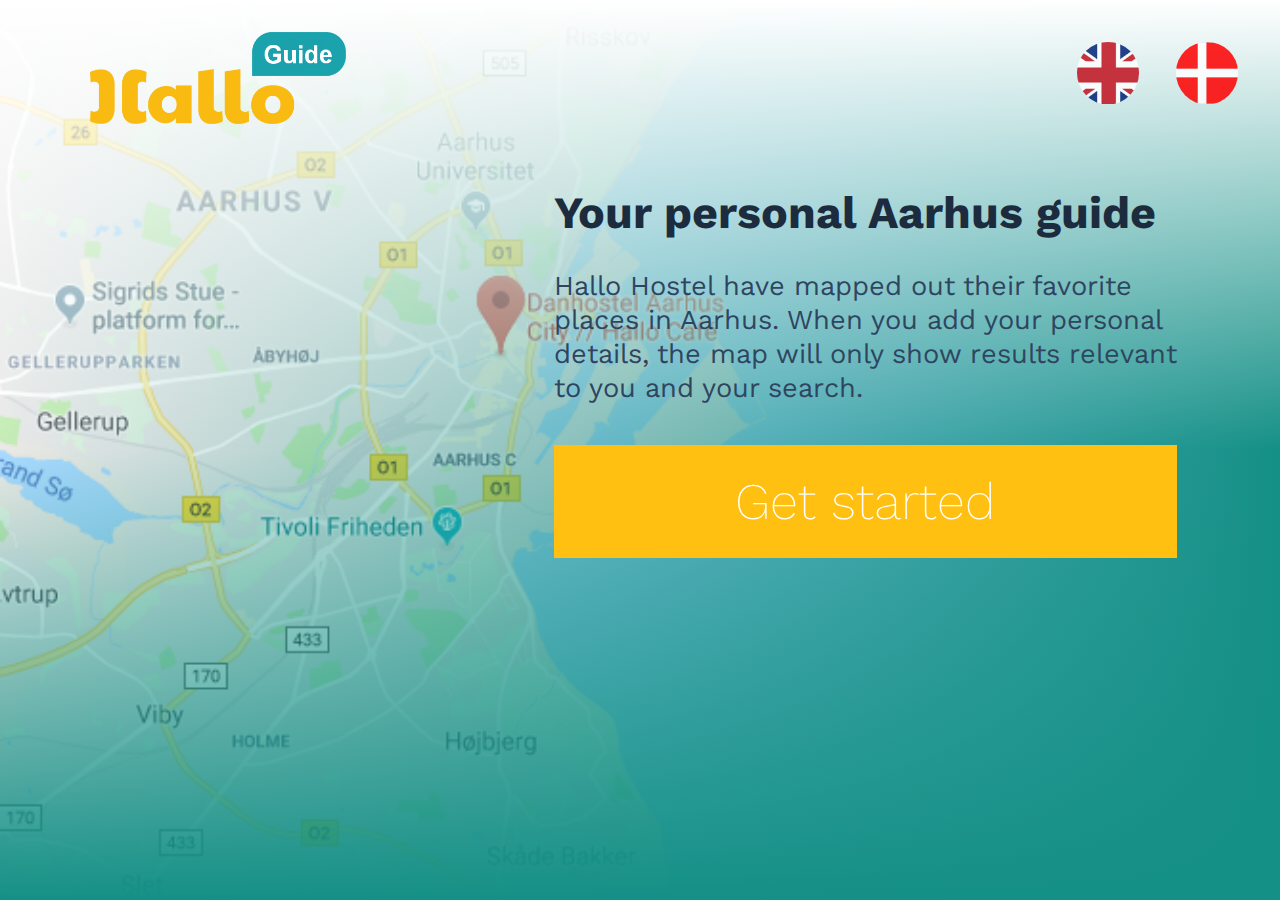
<file: index.html>
<!DOCTYPE html>
<html lang="en">

<head>
    <meta charset="UTF-8">
    <title>Hallo Guide - Your local guide to Aarhus</title>
    <meta name="description" content="Hallo Hostel have mapped out their favorite places in Aarhus. When you add your personal details, the map will only show results relevant to you and your search.">
    <meta name="keywords" content="aarhus,city,guide,food,tour,fast-food,budget,hostal,cheap,han-outs">
    <meta name="viewport" content="width=device-width, initial-scale=1">
    <link href="https://fonts.googleapis.com/css?family=Work+Sans" rel="stylesheet">
    <link rel="icon" href="immg/hgicon.png" type="image/png">
    <style>
        html {
            background-image: url(css/img/billedemap3mobile.png);
            background-repeat: no-repeat;
            background-size: cover;
            width: 100%;
            height: 100%;
            font-family: "Work Sans", sans-serif;
        }

        img {
            width: 12em;
            padding-top: .5em;
            padding-bottom: .4em;
        }

        #flags {
            display: none;
        }

        #welcome {
            display: flex;
            flex-direction: column;
            padding: 1em;
            color: #fff;
        }

        h1 {
            padding-top: 1.5em;
            font-size: 1.3em;
        }

        p {
            font-size: 1.2em;
            padding-bottom: 1.5em;
        }

        button {
            font-size: 3em;
            padding: .5em;
            width: 100%;
            color: #fff;
            background-color: #ffc012;
            border: 0;
        }

        @media screen and (min-width: 812px) {
            html {
                background-image: linear-gradient(to bottom, rgb(255, 255, 255), rgba(255, 255, 255, 0), #159086), linear-gradient(to right, rgba(15, 5, 70, 0), #159086), url(css/img/kort.png);
                overflow: hidden;
            }

            #welcome {
                text-align: right;
                padding-top: 2em;
                padding-left: .1em;
            }

            img {
                margin-top: -1em;
                width: 16em;
                float: left;
                margin-left: 5em;
            }

            h1 {
                padding: 0em;
                text-align: left;
                color: #1c2c3e;
                padding-right: .1em;
                font-size: 2.8em;
                font-family: "Work Sans", sans-serif;
                padding-top: 1em;
            }

            p {
                color: #2f455f;
                text-align: left;
                font-size: 1.7em;
                font-family: "Work Sans", sans-serif;
                width: 100%;
                line-height: 34px;
                margin-bottom: 0em;
            }

            #flags {
                display: block;
                margin-top: -5em;
            }

            #flags img {
                width: 5%;
                opacity: .85;
                border-radius: 50%;
                margin-right: 1.1em;
                margin-left: 1.2em;
                float: right;
            }

            .text {
                margin-left: 34em;
                width: 50%;
            }

            a {
                text-decoration: none;
            }

            button {
                font-family: "Work Sans", sans-serif;
                width: 100%;
                height: 2em;
                margin-right: 62em;
                font-size: 3.2em;
                color: #fff;
                font-weight: 200;
                cursor: pointer;
                overflow: hidden;
                padding-bottom: 1.7em;
                animation-name: shake;
                animation-delay: 2s;
                animation-duration: 1s;
            }

            @keyframes shake {
                0% {
                    transform: translate(1px, 1px) rotate(0deg);
                }
                10% {
                    transform: translate(-1px, -2px) rotate(-1deg);
                }
                20% {
                    transform: translate(-3px, 0px) rotate(1deg);
                }
                30% {
                    transform: translate(3px, 2px) rotate(0deg);
                }
                40% {
                    transform: translate(1px, -1px) rotate(1deg);
                }
                50% {
                    transform: translate(-1px, 2px) rotate(-1deg);
                }
                60% {
                    transform: translate(-3px, 1px) rotate(0deg);
                }
                70% {
                    transform: translate(3px, 1px) rotate(-1deg);
                }
                80% {
                    transform: translate(-1px, -1px) rotate(1deg);
                }
                90% {
                    transform: translate(1px, 2px) rotate(0deg);
                }
                100% {
                    transform: translate(1px, -2px) rotate(-1deg);
                }
            }

            button:hover {
                background-color: #f5bd22;
            }
        }

    </style>
</head>

<body>
    <div id="welcome"> <img src="immg/hallo-logo.png" alt="Hallo Guide logo">
        <div id="flags"><a href="profile.html"><img src="immg/dk.png" alt="Danish flag"></a><a href="profile.html"><img src="immg/uk.png" alt="UK flag"></a></div>
        <div class="text">
            <h1>Your personal Aarhus guide</h1>
            <p>Hallo Hostel have mapped out their favorite places in Aarhus. When you add your personal details, the map will only show results relevant to you and your search.</p>
            <a href="profile.html"><button>Get started</button></a>
        </div>
    </div>
    <script src="https://ajax.googleapis.com/ajax/libs/jquery/3.3.1/jquery.min.js"></script>
    <script>
        $(document).ready(function() {
            $("p").hover(function() {
                $("p").css({
                    color: "black"
                });
            });
        });

    </script>
</body>

</html>
</file>
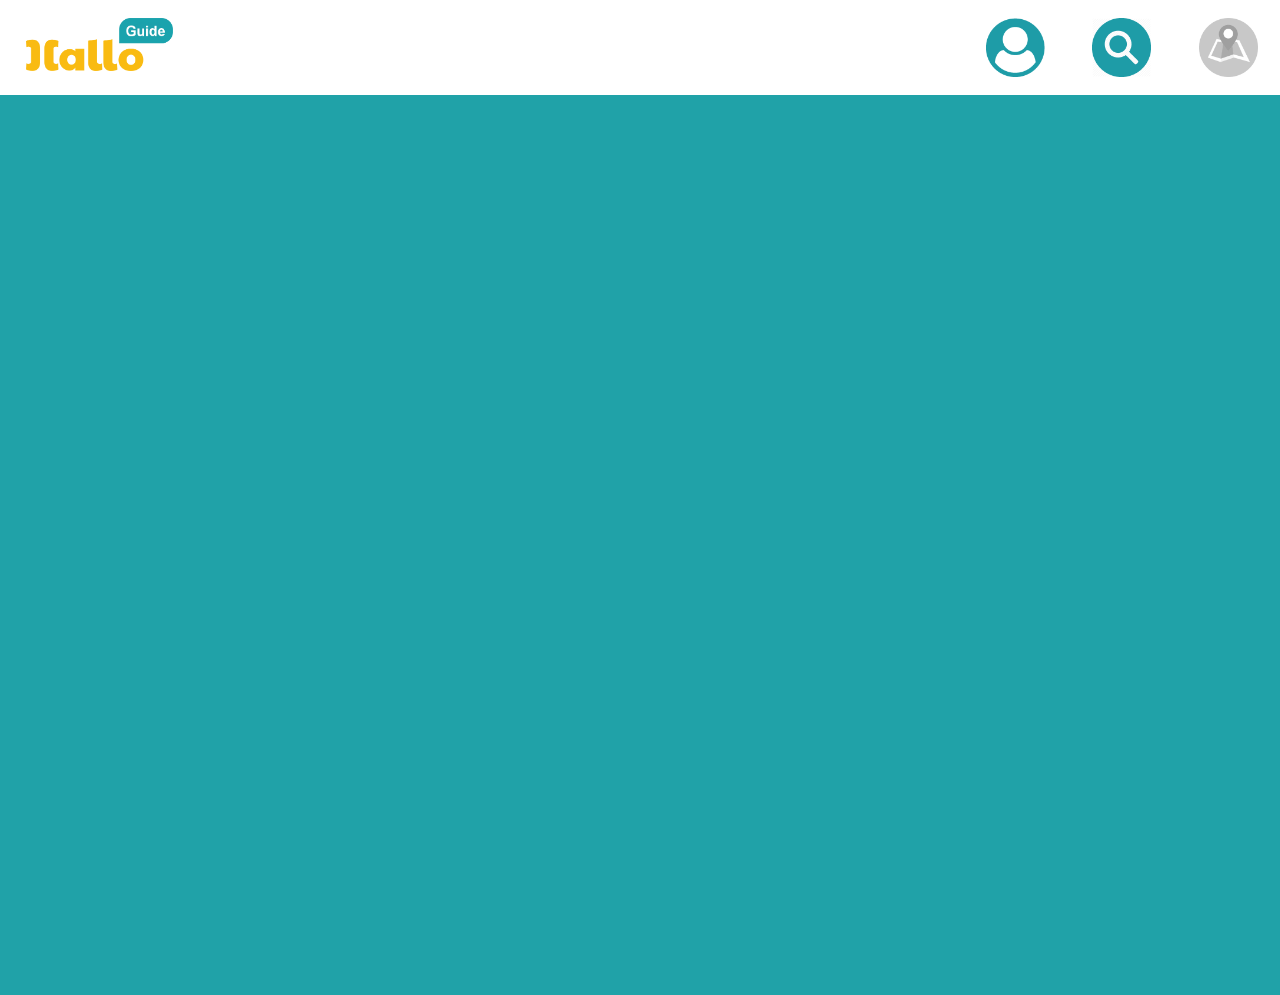
<file: map.html>
<!DOCTYPE html>
<html lang="en">

<head>
    <meta charset="UTF-8">
    <title>Hallo Map - Hallo Guide</title>
    <meta name="description" content="Hallo Guide is your local guide to Aarhus. With this map we intend to give you the best of the best in town, according to your specific needs.">
    <meta name="keywords" content="aarhus,city,guide,map,tours,personal">
    <meta name="viewport" content="width=device-width, initial-scale=1">
    <link rel="stylesheet" href="css/style.css">
    <link href="https://fonts.googleapis.com/css?family=Work+Sans" rel="stylesheet">
    <link rel="icon" href="img/smileyfav.png" type="image/png">
    <script src='https://api.tiles.mapbox.com/mapbox-gl-js/v0.46.0/mapbox-gl.js'></script>
    <link href='https://api.tiles.mapbox.com/mapbox-gl-js/v0.46.0/mapbox-gl.css' rel='stylesheet' />
</head>

<body>
    <header>
        <a href="index.html"><img src="immg/hallo-logo.png"></a>
        <a href=coffee.html>
    <img src="immg/map-grey.png" class="profile" alt="Map">
    </a>
        <a href=search.html>
    <img src="immg/search.png" class="profile" alt="Search">
    </a>
        <a href=profile.html>
    <img src="immg/profile-blue.png" class="profile" alt="My profile">
    </a>
    </header>
    <div id='map'></div>
    <script>
        mapboxgl.accessToken = 'pk.eyJ1IjoicG90c2tpIiwiYSI6ImNqbjBwcmxqOTNwY3Uza3BudjhmZnBnZmkifQ.2MOUMucAI0IqrBQnYecTDA';
        const map = new mapboxgl.Map({
            container: 'map',
            style: 'mapbox://styles/potski/cjn0psxns4le12smq5s2hj8ex',
            center: [10.205095, 56.155946],
            zoom: 14.0
        });

    </script>
</body>

</html>
</file>
<file: css/style.css>
html {
    background-color: #20a2a8;
    background-repeat: no-repeat;
    background-position: left;
    background-size: cover;
    font-family: "Work Sans", sans-serif;
    color: white;
    width: 100%;
    min-height: 100%;
    font-size: 1.3em;
}

body {
    margin: 0;
    padding: 0;
}

#map {
    position: absolute;
    width: 100%;
    height: 100%;
}

article {
    margin-bottom: -4em;
}

.flexc {
    margin: 1.1em;
}

h1 {
    margin-top: 0em;
    font-size: 1.4em;
    color: #fff;
    font-weight: 300;
    text-align: center;
}

h2 {
    color: #ffb100;
    margin-top: -.3em;
    font-size: 1.3em;
    text-align: center;
    font-weight: 400;
    letter-spacing: .1em;
}

h3 {
    text-align: center;
    font-size: .85em;
    animation-name: hmm;
    animation-duration: 8s;
    animation-iteration-count: infinite;
    font-weight: 300;
    color: #fff;
}

a:active {
    text-decoration: none;
}

#headerz {
    padding: 1.3em;
}

@keyframes hmm {
    0% {
        opacity: 0;
    }

    5% {
        opacity: .2;
    }

    50% {
        opacity: 1;
    }
    85% {
        opacity: .8;
    }

    100% {
        opacity: 0;
    }
}

header {
    background: white;
    width: 100%;
    height: 100%;
    margin-top: -1em;
}

header a:active {
    text-decoration: none;
}

img {
    padding-top: 1.5em;
    padding-bottom: .2em;
    padding-left: .4em;
    width: 3em;
}

.profile {
    float: right;
    width: 1.2em;
    padding-right: .6em;

}

form {
    padding-bottom: .7em;
    font-size: 1.6em;
    font-weight: 300;
}

section {
    padding-bottom: 1em;
    font-size: 1.5em;
    font-weight: 200;
}

select {
    float: right;
    width: 50%;
    min-height: 1.85em;
    font-size: .56em;
    padding-left: 1em;
    border-color: rgba(132, 132, 132, 0.33);
    color: #000;
    border-radius: .3em;
}

button {
    align-items: center;
    padding: .5em;
    width: 100%;
    font-size: 1.6em;
    background: #ffb100;
    color: white;
    font-weight: 400;
    border: black 0em;
    cursor: pointer;
    margin-top: 1.2em;
    border-radius: 2%;
    margin-bottom: .7em;
}

a {
    color: white;
    text-decoration: none;
}

button:hover {
    background: rgba(255, 177, 0, 0.84);
}

/* Custommin-ize the label (the container) */

.container {
    color: white;
    display: block;
    position: relative;
    padding-left: 2em;
    cursor: pointer;
    font-size: 1.5em;
    -webkit-user-select: none;
    -moz-user-select: none;
    -ms-user-select: none;
    user-select: none;
    font-weight: 200;
}

/* Hide the browser's default checkbox */

.container input {
    position: absolute;
    opacity: 0;
    cursor: pointer;
}

/* Create a custom checkbox */

.checkmark {
    position: absolute;
    top: 0;
    left: 0;
    height: 1.2em;
    ;
    width: 1.2em;
    background-color: #eee;
    border-radius: .2em;
}

/* On mouse-over, add a grey background color */

.container:hover input ~ .checkmark {
    border: #000;
}

/* When the checkbox is checked, add a blue background */

.container input:checked ~ .checkmark {
    background-color: #ffb100;
}

/* Create the checkmark/indicator (hidden when not checked) */

.checkmark:after {
    content: "";
    position: absolute;
    display: none;
}

/* Show the checkmark when checked */

.container input:checked ~ .checkmark:after {
    display: block;
}

/* Style the checkmark/indicator */

.container .checkmark:after {
    left: .48em;
    top: .25em;
    width: .2em;
    height: .5em;
    border: solid white;
    border-width: 0 3px 3px 0;
    -webkit-transform: rotate(45deg);
    -ms-transform: rotate(45deg);
    transform: rotate(45deg);
}

#welcome {
    align-items: center;
    width: 100%;
}

@media screen and (min-width: 442px) {
    html {
        font-size: 2.3em;
    }

    #welcome {
        padding: 3em;
    }

    img {
        padding-top: 1.5em;
        padding-bottom: .4em;
        padding-left: .7em;
        width: 4em;
    }

    .profile {
        float: right;
        width: 1.6em;
        padding-right: .6em;
    }

    button {
        margin-bottom: 0;
    }
}
</file>
